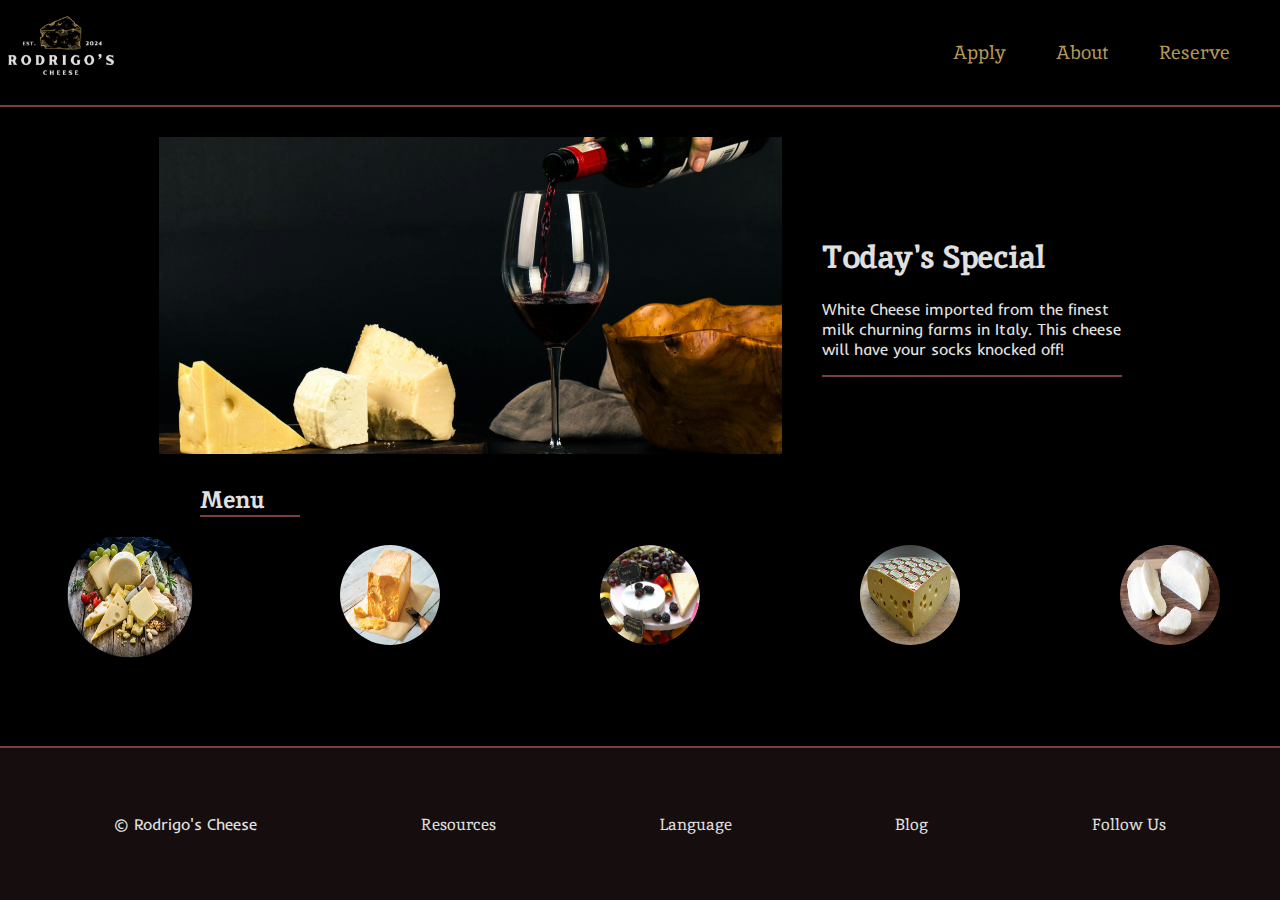
<file: index.html>
<!DOCTYPE html>
<html lang="en">

<head>
  <meta charset="UTF-8">
  <meta name="viewport" content="width=device-width, initial-scale=1.0">
  <meta http-equiv="X-UA-Compatible" content="ie=edge">
  <title>Comp 126 Final Project</title>
  <link rel="stylesheet" href="./css/style.css">
  <link rel="stylesheet" href="./css/index.css">
  <meta name="viewport" content="width=device-width, initial-scale=1.0">
        <link rel="preconnect" href="https://fonts.googleapis.com">
<link rel="preconnect" href="https://fonts.gstatic.com" crossorigin>
<link href="https://fonts.googleapis.com/css2?family=Inder&family=Inika:wght@400;700&display=swap" rel="stylesheet">
</head>
<header>
  <a href="index.html"><img src="img/logo.png" alt="logo" height="100px"> </a>
  <div id="nav">
    <a href="positions.html">Apply</a>
    <a href="about.html">About</a>
    <a href="reservation.html">Reserve</a>
  </div>
</header>

<body>
  <main>
    <div id="special">
      <img src="img/special.png" alt="special" height="317px">
      <div id="specialInfo">
        <h1>Today's Special</h1>
        <p>White Cheese imported from the finest milk churning farms in Italy. This cheese will have your socks knocked
          off!</p>
      </div>
    </div>
    <h2 style="margin-left: 200px; border-bottom: 2px solid #774141;     max-width: 100px; ">Menu</h2>
    <div id="menu">
      <ul>
        <li><a href="cheese.html"><img src="img/cheese/1.webp" class="active" alt="cheese"></a></li>
        <li><a href="cheese.html"><img src="img/cheese/2.jpg" alt="cheese"></a></li>
        <li><a href="cheese.html"><img src="img/cheese/3.png" alt="cheese"></a></li>
        <li><a href="cheese.html"><img src="img/cheese/4.jpg" alt="cheese"></a></li>
        <li><a href="cheese.html"><img src="img/cheese/5.jpg" alt="cheese"></a></li>
        <li><a href="cheese.html"><img src="img/cheese/6.jpg" alt="cheese"></a></li>
        <li><a href="cheese.html"><img src="img/cheese/8.jpg" alt="cheese"></a></li>
      </ul>
    </div>
  </main>
  <script src="js/index.js"></script>
</body>

<footer>
  <p>&copy; Rodrigo's Cheese</p>
  <a href="#">Resources</a>
  <a href="#">Language</a>
  <a href="#">Blog</a>
  <a href="#">Follow Us</a>
</footer>

</html>
</file>
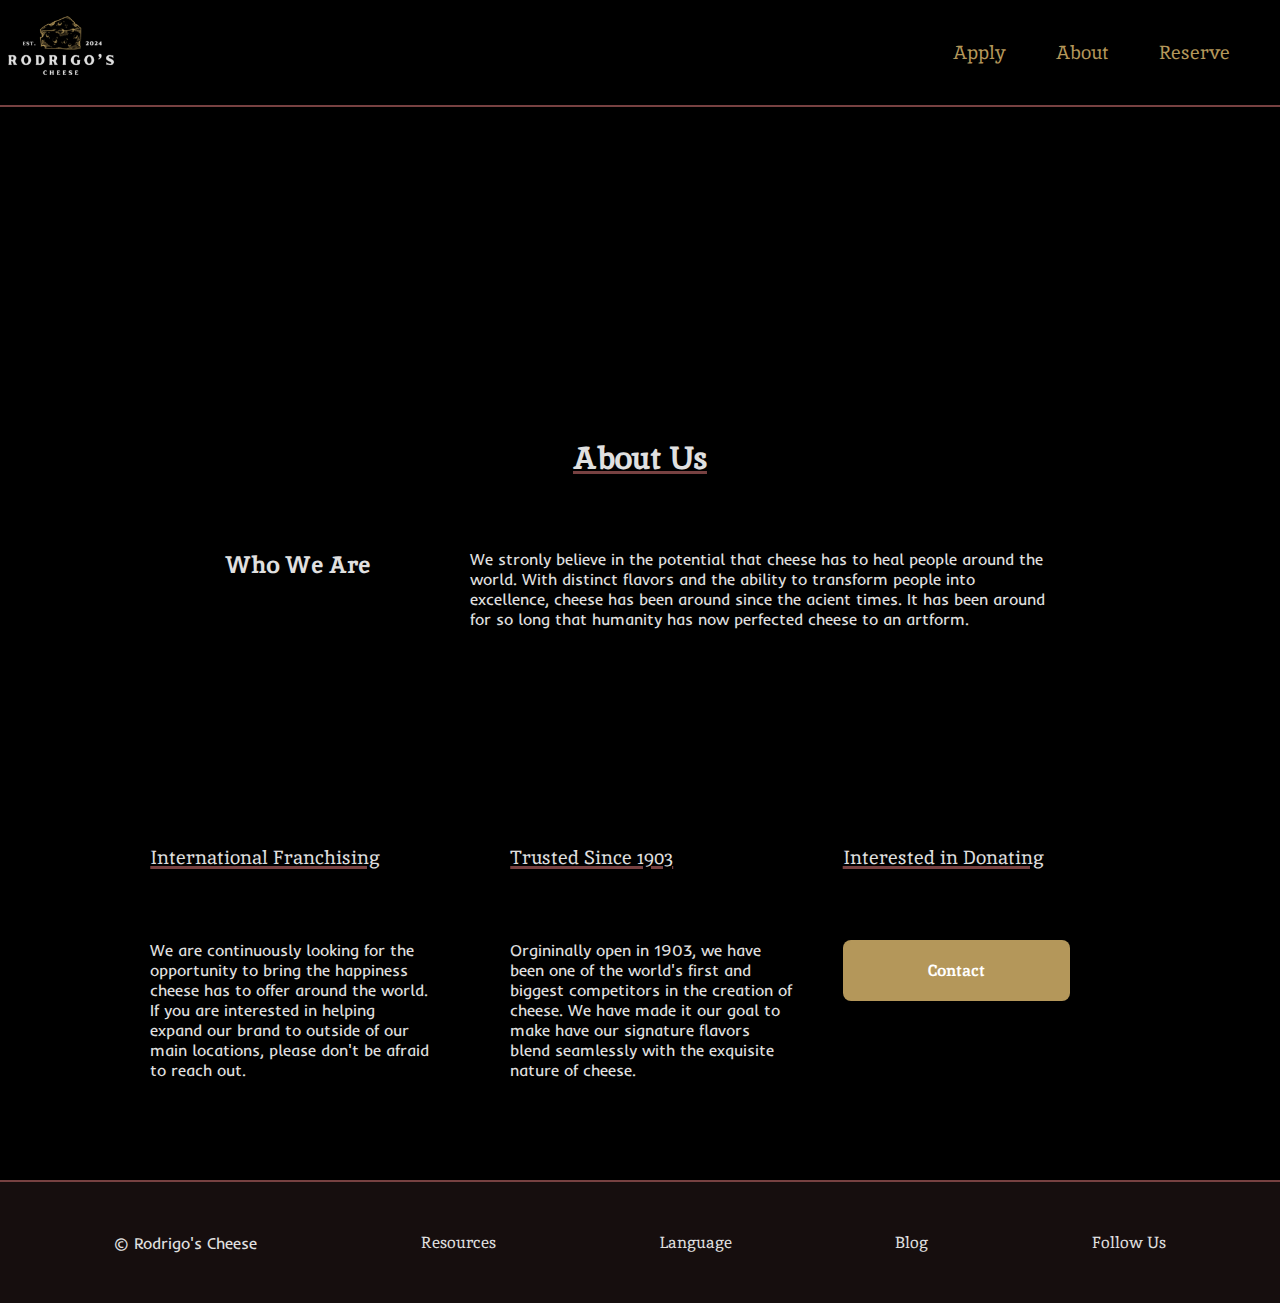
<file: about.html>
<!DOCTYPE html>
<html lan = "en">
    <head>
        <title>About Us</title>
        <link rel="stylesheet" href="./css/about.css">
        <meta charset="UTF-8">
        <meta name="viewport" content="width=device-width, initial-scale=1.0">
        <link rel="preconnect" href="https://fonts.googleapis.com">
<link rel="preconnect" href="https://fonts.gstatic.com" crossorigin>
<link href="https://fonts.googleapis.com/css2?family=Inder&family=Inika:wght@400;700&display=swap" rel="stylesheet">
<link rel="stylesheet" href="./css/style.css">
    </head>
    <body>
        <header>
            <a href="index.html"><img src="img/logo.png" alt="logo" height="100px"> </a>
            <div id="nav">
                <a href="positions.html">Apply</a>
                <a href="about.html">About</a>
                <a href="reservation.html">Reserve</a>
            </div>
        </header>
        <main>
            <div class = "headerimage" role="img" alt="a picture of assorted cheeses"></div>
            <div class = "text">
            <div class = "Title">
                <h1>About Us</h1>
            </div>
            <div class = "description">
                <div class = "dheader"><h2>Who We Are</h2></div>
                <p>We stronly believe in the potential that cheese has to heal people around the world. With distinct flavors and the ability to transform people into excellence, cheese has
                    been around since the acient times. It has been around for so long that humanity has 
                    now perfected cheese to an artform.</p>
            </div>
            <div class = "threeoptions">
                <div class = "firstoption">
                        <h3>International Franchising</h3>
                        <div class = "firstoptiontext">
                        <p>We are continuously looking for the opportunity to bring the happiness 
                        cheese has to offer around the world. If you are interested in helping expand our brand to outside of our main locations, please don't be afraid to reach out.</p>
                    </div>
                </div>
                <div class = "secondoption">
                    <h3>Trusted Since 1903</h3>
                    <div class = "secondoptiontext">
                    <p>Orgininally open in 1903, we have been one of the world's first and biggest competitors
                        in the creation of cheese. We have made it our goal to make have our signature flavors
                        blend seamlessly with the exquisite nature of cheese.
                    </p>
                </div>
                </div>
                <div class = "thirdoption">
                    <h3>Interested in Donating</h3>
                    <div class = "thirdoptionbutton">
                    <div class = "contactbutton"><a class = "yellowbutton" href = "contact.html">Contact</a>
                    </div>
                </div>
                </div>
            </div>
            </div>
        </main>
        <footer>
            <p>&copy; Rodrigo's Cheese</p>
            <a href="#">Resources</a>
            <a href="#">Language</a>
            <a href="#">Blog</a>
            <a href="#">Follow Us</a>
        </footer>
    </body>
</html>
</file>
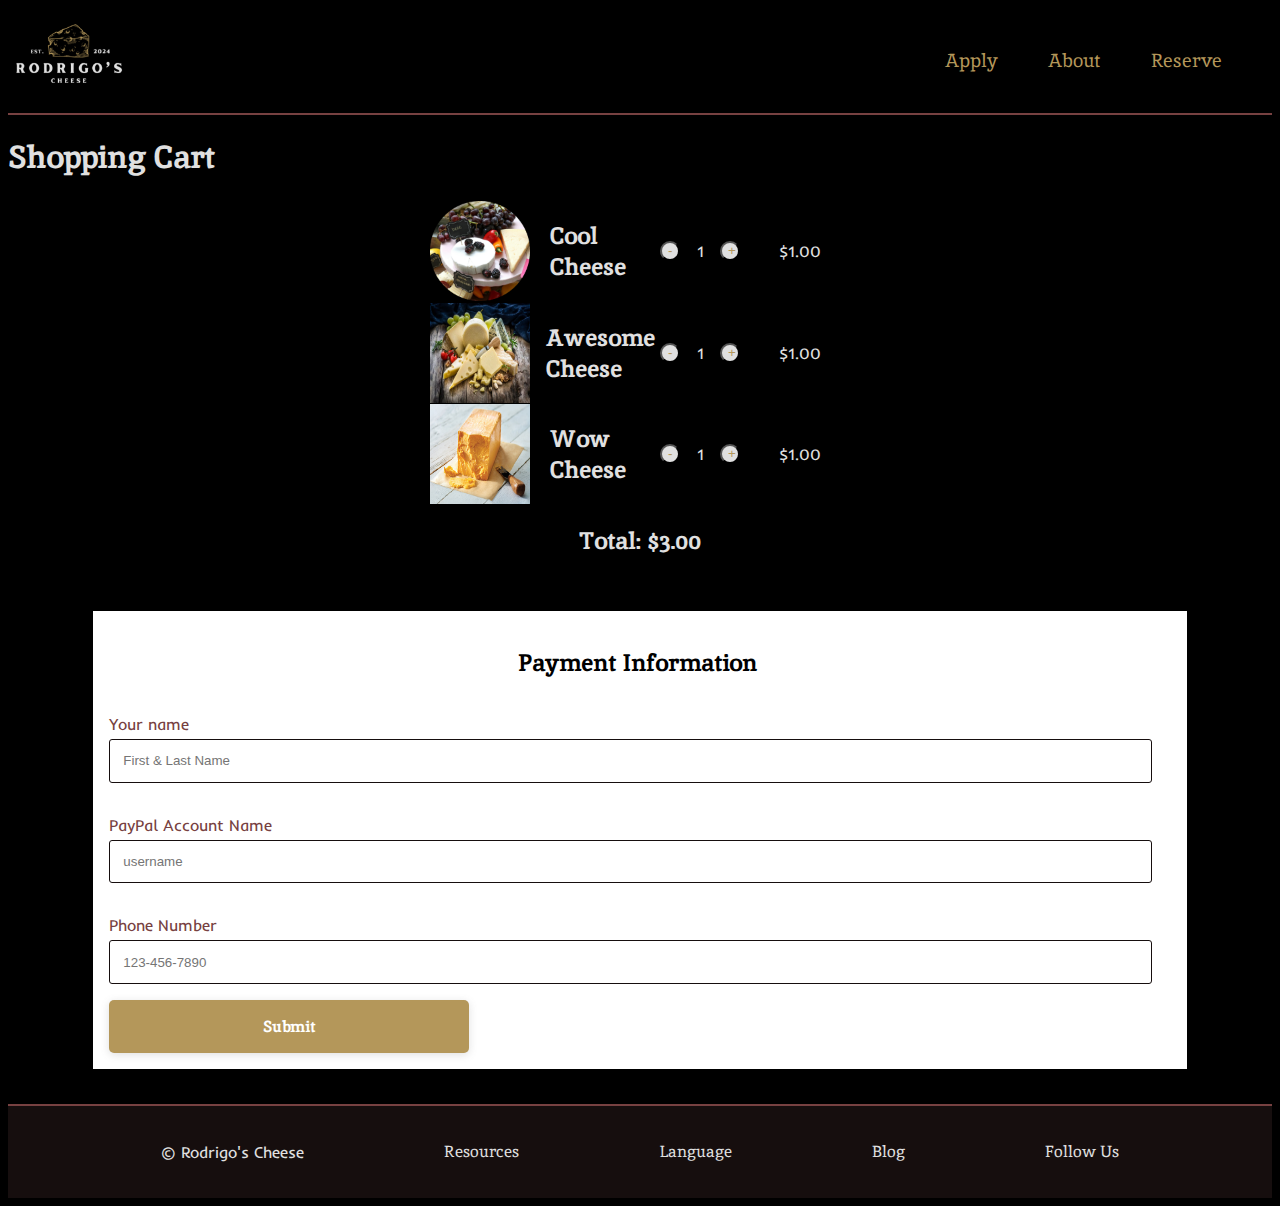
<file: checkout.html>
<!DOCTYPE html>
<html lang="en">

<head>
    <meta charset="UTF-8">
    <meta name="viewport" content="width=device-width, initial-scale=1.0">
    <meta http-equiv="X-UA-Compatible" content="ie=edge">
    <title>Application</title>
    
    <link rel="stylesheet" href="./css/style.css">
    <link rel="stylesheet" href="css/form.css">
    <link rel="stylesheet" href="css/checkout.css">

    <link rel="icon" href="./favicon.ico" type="image/x-icon">

    <link rel="preconnect" href="https://fonts.googleapis.com">
    <link rel="preconnect" href="https://fonts.gstatic.com" crossorigin>
    <link href="https://fonts.googleapis.com/css2?family=Inika:wght@400;700&display=swap" rel="stylesheet">
    <link rel="preconnect" href="https://fonts.googleapis.com">
    <link rel="preconnect" href="https://fonts.gstatic.com" crossorigin>
    <link href="https://fonts.googleapis.com/css2?family=Inder&family=Inika:wght@400;700&display=swap" rel="stylesheet">
</head>

<body>
    <header>
        <a href="index.html"><img src="img/logo.png" alt="logo" height="100px"> </a>
        <div id="nav">
            <a href="positions.html">Apply</a>
            <a href="about.html">About</a>
            <a href="reservation.html">Reserve</a>
        </div>
    </header>

    <h1>Shopping Cart</h1>
    <div id="shoppingCart">
        <div class="shoppingItem">
            <img src="img/cheese/3.png" alt="cheese">
            <h2>Cool Cheese</h2>
            <button>-</button>
            <p style="width: 20px; text-align: center;">1</p>
            <button>+</button>
            <p style="width: 100px; text-align: center;">$1.00</p>

        </div>
        <div class="shoppingItem">
            <img src="img/cheese/1.webp" alt="cheese">
            <h2>Awesome Cheese</h2>
            <button>-</button>
            <p style="width: 20px; text-align: center;">1</p>
            <button>+</button>
            <p style="width: 100px; text-align: center;">$1.00</p>
        </div>
        <div class="shoppingItem">
            <img src="img/cheese/2.jpg" alt="cheese">
            <h2>Wow Cheese</h2>
            <button>-</button>
            <p style="width: 20px; text-align: center;">1</p>
            <button>+</button>
            <p style="width: 100px; text-align: center;">$1.00</p>
        </div>
        <h2 id="total" style="    color: #E0E0E0;">Total: $3.00</h1>
    </div>

    <main>
        <div class="form-box">
            <div class="form-area">
                <h2>Payment Information</h2>
                <form action="" method="post">
                    <div class="form-item">
                        <p>
                            <label for="name">Your name</label>
                            <input type="text" id="name" placeholder="First & Last Name">
                        </p>
                    </div>
                    <div class="form-item">
                        <p>
                            <label for="paypal">PayPal Account Name</label>
                            <input type="paypal" id="paypal" placeholder="username">
                        </p>
                    </div>
                    <div class="form-item">
                        <p>
                            <label for="number">Phone Number</label>
                            <input type="text" id="number" placeholder="123-456-7890">
                        </p>
                    </div>

                    <div class="submit-button">
                        <a href="index.html">Submit</a>
                    </div>
                </form>
            </div>
        </div>
    </main>

    <script src="js/checkout.js"></script>

    <footer>
        <p>&copy; Rodrigo's Cheese</p>
        <a href="#">Resources</a>
        <a href="#">Language</a>
        <a href="#">Blog</a>
        <a href="#">Follow Us</a>
    </footer>
</body>

</html>
</file>
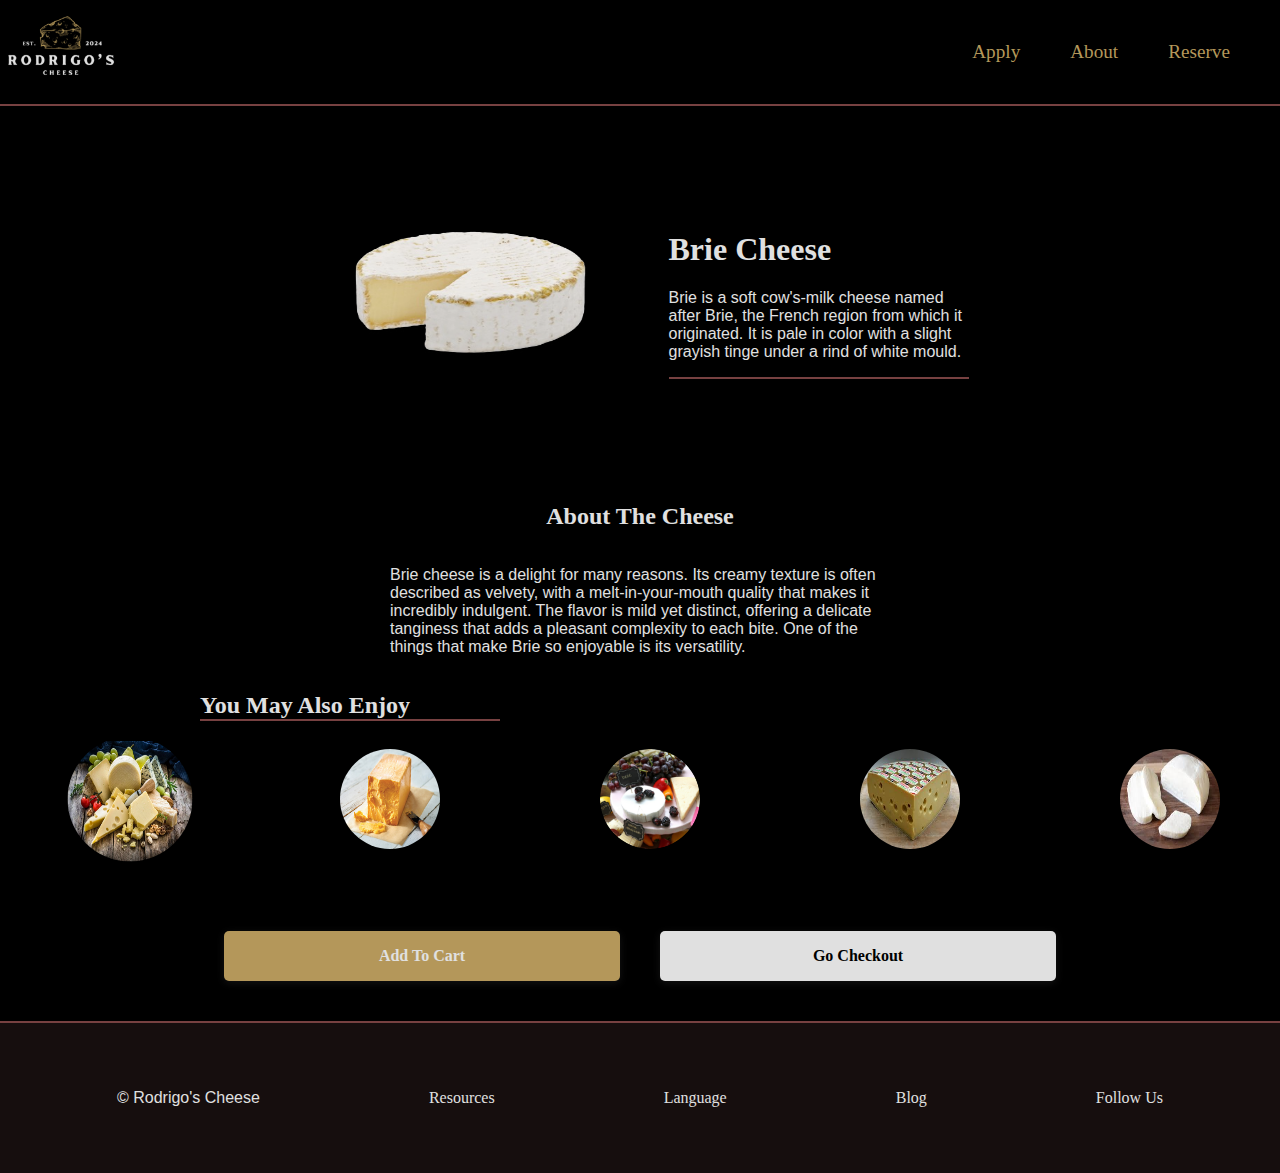
<file: cheese.html>
<!DOCTYPE html>
<html lang="en">

<head>
  <meta charset="UTF-8">
  <meta name="viewport" content="width=device-width, initial-scale=1.0">
  <meta http-equiv="X-UA-Compatible" content="ie=edge">
  <title>Comp 126 Final Project</title>
  <link rel="stylesheet" href="./css/style.css">
  <link rel="stylesheet" href="./css/index.css">
  <link rel="icon" href="./favicon.ico" type="image/x-icon">
</head>
<header>
<a href="index.html"><img src="img/logo.png" alt="logo" height="100px"> </a>
  <div id="nav">
    <a href="positions.html">Apply</a>
    <a href="about.html">About</a>
    <a href="reservation.html">Reserve</a>
  </div>
</header>

<body>
  <main>
    <div id="special">
        <img src="img/cheese/brie.png" alt="special" height="317px" width="317px">
        <div id="specialInfo">
          <h1>Brie Cheese</h1>
          <p>Brie is a soft cow's-milk cheese named after Brie, the French region from which it originated. It is pale in color with a slight grayish tinge under a rind of white mould.</p>
        </div>
    </div>

    <div id="cheese">
        <h2>About The Cheese</h2>
        <p>Brie cheese is a delight for many reasons. Its creamy texture is often described as velvety, with a melt-in-your-mouth quality that makes it incredibly indulgent. The flavor is mild yet distinct, offering a delicate tanginess that adds a pleasant complexity to each bite. One of the things that make Brie so enjoyable is its versatility. </p>
    </div>
    <h2 style="margin-left: 200px; border-bottom: 2px solid #774141;     max-width: 300px; ">You May Also Enjoy</h2>
    <div id="menu">
      <ul>
        <li><a href="#"><img src="img/cheese/1.webp" class="active" alt="cheese"></a></li>
        <li><a href="#"><img src="img/cheese/2.jpg" alt="cheese"></a></li>
        <li><a href="#"><img src="img/cheese/3.png" alt="cheese"></a></li>
        <li><a href="#"><img src="img/cheese/4.jpg" alt="cheese"></a></li>
        <li><a href="#"><img src="img/cheese/5.jpg" alt="cheese"></a></li>
        <li><a href="#"><img src="img/cheese/6.jpg" alt="cheese"></a></li>
        <li><a href="#"><img src="img/cheese/8.jpg" alt="cheese"></a></li>
      </ul>
    </div>

    <div id="cartButtons">
        <a href="index.html" id="cart">Add To Cart</a>
        <a href="checkout.html" id="checkout">Go Checkout</a>

    </div>
  </main>
  <script src="js/index.js"></script>
</body>

<footer>
  <p>&copy; Rodrigo's Cheese</p>
  <a href="#">Resources</a>
  <a href="#">Language</a>
  <a href="#">Blog</a>
  <a href="#">Follow Us</a>
</footer>

</html>
</file>
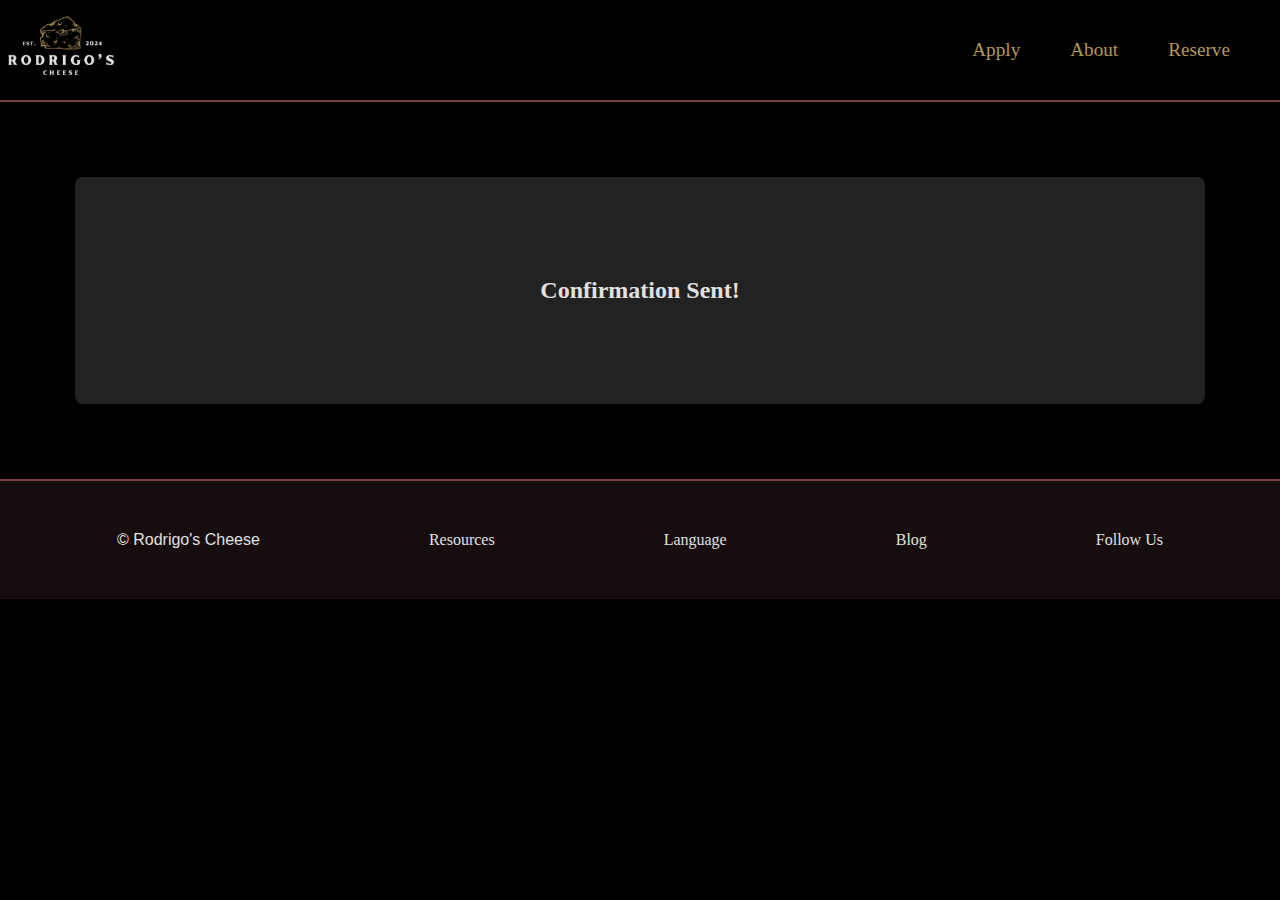
<file: confirmation.html>
<!DOCTYPE html>
<html lang="en">
<head>
    <meta charset="UTF-8">
    <meta name="viewport" content="width=device-width, initial-scale=1.0">
    <title>Reservation Form</title>
    <link rel="stylesheet" href="css/reservation.css">
    <link rel ="stylesheet" href="css/style.css">
</head>
<body>
<header>
    <img src="img/logo.png" alt="logo" height="100px">
    <div id="nav">
        <a href="positions.html">Apply</a>
        <a href="about.html">About</a>
        <a href="reservation.html">Reserve</a>
    </div>
</header>
<main>
<div class="reservation-form">
    <h2>Confirmation Sent!</h2>
</div>
</main>
<footer>
    <p>&copy; Rodrigo's Cheese</p>
    <a href="#">Resources</a>
    <a href="#">Language</a>
    <a href="#">Blog</a>
    <a href="#">Follow Us</a>
</footer>
</body>
</html>
</file>
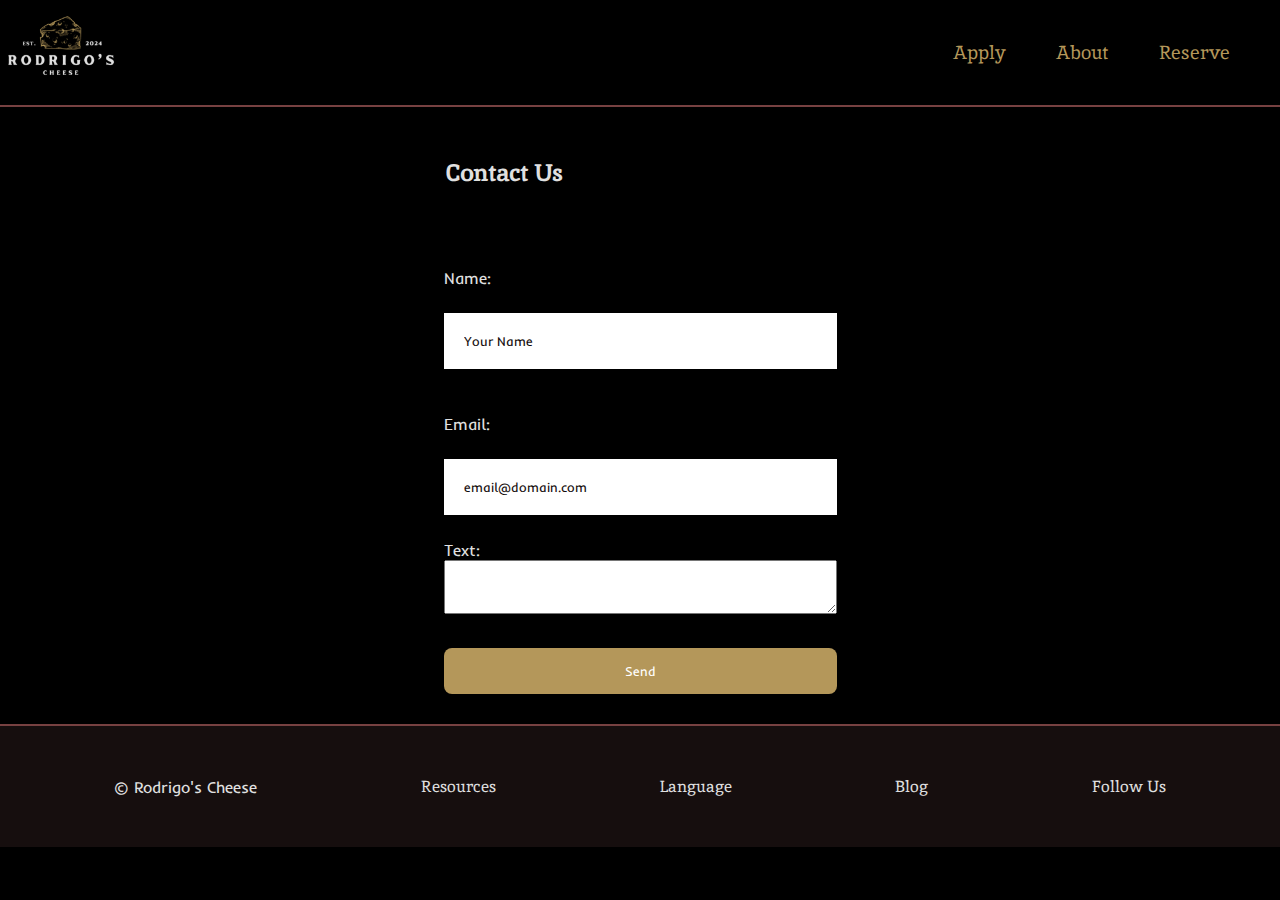
<file: contact.html>
<!DOCTYPE html>
<html lan = "en">
    <head>
        <link rel="stylesheet" href="./css/about.css">
        <meta charset="UTF-8">
        <meta name="viewport" content="width=device-width, initial-scale=1.0">
        <link rel="preconnect" href="https://fonts.googleapis.com">
<link rel="preconnect" href="https://fonts.gstatic.com" crossorigin>
<link href="https://fonts.googleapis.com/css2?family=Inder&family=Inika:wght@400;700&display=swap" rel="stylesheet">
<link rel="stylesheet" href="./css/style.css">

    </head>
    <body>
        <header>
            <a href="index.html"><img src="img/logo.png" alt="logo" height="100px"> </a>
            <div id="nav">
                <a href="positions.html">Apply</a>
                <a href="about.html">About</a>
                <a href="reservation.html">Reserve</a>
            </div>
        </header>
        <main>
            <div class = "inputform">
            <form action="/" method="post">
                <div>
                <legend>
                    <h2>Contact Us</h2>
                </legend>
                <br>
                <div>
                    <label for="Your-Name">Name:</label>
                    <input type = "text" id="Your-name" name="name" placeholder="Your Name">
                </div>
                <br>
                <div>
                    <label for="Email">Email:</label>
                    <input type= "email" id="Email" name="Email" placeholder="email@domain.com" required>
                </div>
                <div>
                    <label for="textbox">Text:</label>
                    <br>
                    <textarea id="textbox" name ="textbox" rows="3" cols="50">
                    </textarea>
                </div>
                <br>
                </div>
            <button input type="submit">Send</button>
            </form>
        </div>
        </main>
        <footer>
            <p>&copy; Rodrigo's Cheese</p>
            <a href="#">Resources</a>
            <a href="#">Language</a>
            <a href="#">Blog</a>
            <a href="#">Follow Us</a>
        </footer>
    </body>
</html>
</file>
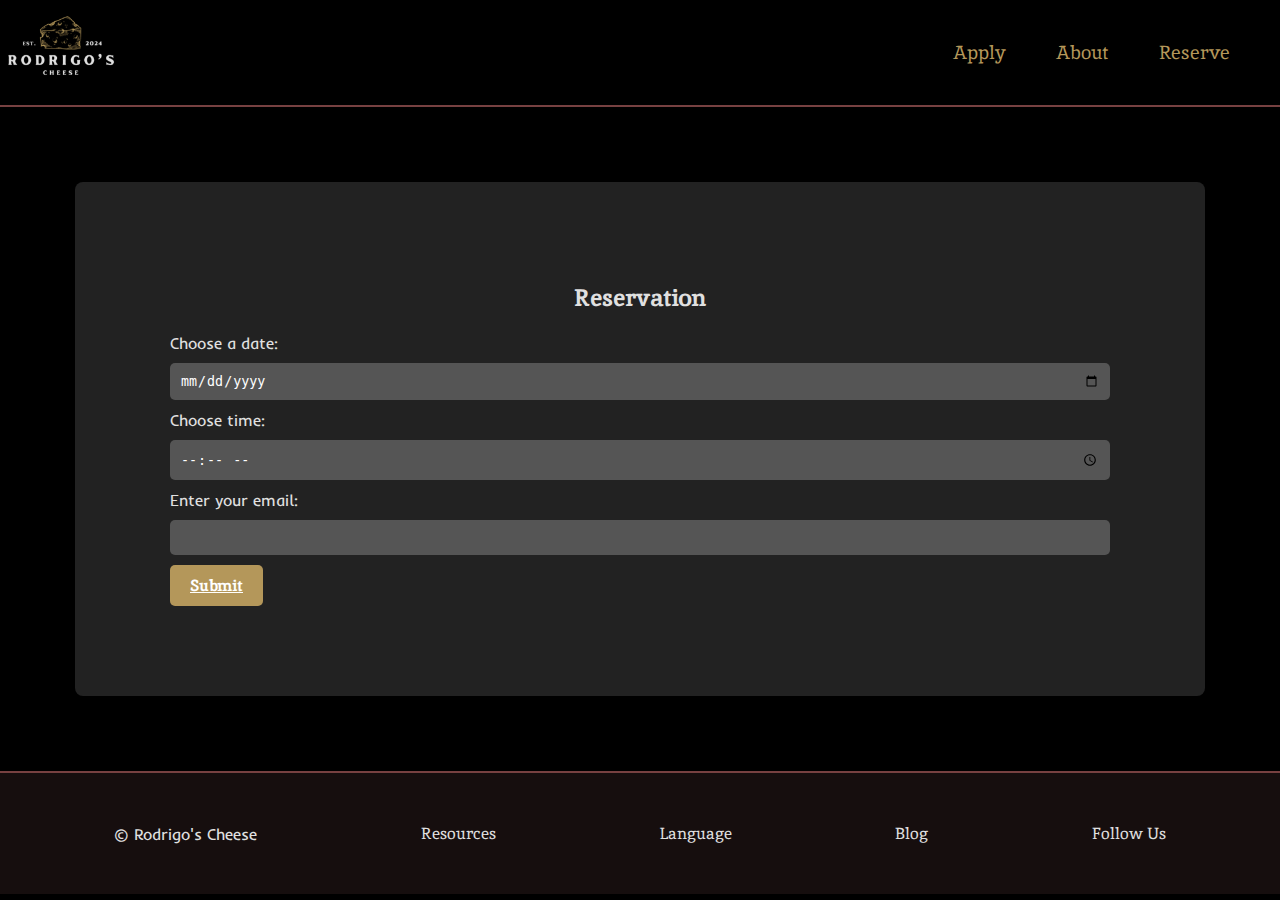
<file: reservation.html>
<!DOCTYPE html>
<html lang="en">
<head>
<meta charset="UTF-8">
<meta name="viewport" content="width=device-width, initial-scale=1.0">
<title>Reservation Form</title>
<link rel="stylesheet" href="css/reservation.css">
<link rel = "stylesheet" href="css/style.css">
<meta name="viewport" content="width=device-width, initial-scale=1.0">
        <link rel="preconnect" href="https://fonts.googleapis.com">
<link rel="preconnect" href="https://fonts.gstatic.com" crossorigin>
<link href="https://fonts.googleapis.com/css2?family=Inder&family=Inika:wght@400;700&display=swap" rel="stylesheet">
</head>
<body>
    <header>
      <a href="index.html"><img src="img/logo.png" alt="logo" height="100px"> </a>
      <div id="nav">
    <a href="positions.html">Apply</a>
    <a href="about.html">About</a>
    <a href="reservation.html">Reserve</a>
  </div>
</header>
<main>
<div class="reservation-form">
    <h2>Reservation</h2>
    <form action="/submit-your-reservation" method="post">
        <label for="date">Choose a date:</label>
        <input type="date" id="date" name="date">

        <label for="time">Choose time:</label>
        <input type="time" id="time" name="time" step="900">
        <label for="email">Enter your email:</label>
        <input type="email" id="email" name="email">
    </form>
    <a class = "button" href = "confirmation.html">Submit</a>
</div>
</main>
    <footer>
  <p>&copy; Rodrigo's Cheese</p>
  <a href="#">Resources</a>
  <a href="#">Language</a>
  <a href="#">Blog</a>
  <a href="#">Follow Us</a>
</footer>
</body>
</html>
</file>
<file: css/style.css>
head, body {
    background-color: #000000;
    color: #E0E0E0;
}


h1, h2, a {
    font-family: "Inika", serif;
    font-weight: 700;
    font-style: normal;
}

p {
    font-family: "Inder", sans-serif;
    font-weight: 400;
    font-style: normal;
}

header{
    display: flex;
    flex-direction: row;
    border-bottom: 2px solid #774141;
    justify-content: space-between;
}

#nav{
    display: flex;
    flex-direction: row;
    align-items: center;
}

#nav a{
    color: #B4975A;
    text-decoration: none;
    margin-right: 50px;
    font-weight: 200;
    font-size: larger;
}

#nav a:hover{
    color: #E0E0E0;
    cursor: pointer;
}

footer {
    border-top: 2px solid #774141;
    background-color: #160E0E;

    display: flex;
    flex-direction: column;
    gap: 35px;

    padding: 50px;
    margin-top: auto;
    justify-content: space-around;

    align-items: center;

}

footer a{
    color: #E0E0E0;
    text-decoration: none;
    font-weight: 400;

}

footer a:hover{
    cursor: pointer;
    color: #B4975A;
}

@media screen and (min-width: 40em){
    footer{
        flex-direction: row;
    }
}
</file>
<file: css/index.css>
body {
    display: flex;
    flex-direction: column;
}

body, html{
    padding: 0;
    margin: 0;
    height: 100%;
}


#special {
    display: flex;
    flex-direction: column;
    align-items: center;
    margin: 30px;
}

#specialInfo {
    border-bottom: 2px solid #774141;
    width: 300px;
    margin-left: 40px;
}

#cheese{
    display: flex;
    flex-direction: column;
    align-items: center;
}

#cheese p{
    max-width: 500px;
}




@media (min-width:900px)  {
    #special {
        flex-direction: row;
        justify-content: center;
    }
    
}


#menu {
    position: relative;
    z-index: 2;
    overflow-y: hidden;
    height: 150px;
    scroll-behavior: smooth;

    ul {
        display: flex;
        flex-wrap: nowrap;
        padding-bottom: 1.5rem;
        padding-left: 0;
        margin-block: 0;
        overflow-x: hidden;
        list-style: none;
        text-align: center;
        white-space: nowrap;
    }

    img {
        height: 100px;
        width: 100px;
        border-radius: 50px;
    }

    a {
        display: block;
        margin: .5rem 5em;
    }

    .active {
        color: #fff;
        font-weight: 600;
        scale: 1.25;
        transition: 300ms;
    }
}


#cartButtons{
    display: flex;
    flex-direction: row;
    justify-content: center;
    margin: 40px;
}


#cartButtons a{
    text-decoration: none;
    display: flex;
    justify-content: center;
    width: 25%;
    padding: 1em 3em;
    box-shadow: rgba(99, 99, 99, 0.2) 0px 2px 8px 0px;
    border: none;
    border-radius: 5px;
}

#cartButtons a:active{
    opacity: 80%;
}


#checkout{
    margin-left: 40px;
    background-color: #E0E0E0;
    color: black;
}


#checkout:hover{
    color: #B4975A;
    cursor: pointer;
}


#cart:hover{
    color: #774141;
    cursor: pointer;
}

#cart{
    background-color: #B4975A;
    color: #E0E0E0;
}
</file>
<file: css/about.css>
* {
    margin: 0
}

h1, h2, h3 {
        font-family: "Inika", serif;
        font-weight: 400;
        font-style: normal;
}

* {
        font-family: "Inder", sans-serif;
        font-weight: 400;
        font-style: normal;
}


.headerimage {
    background-image:url(https://images6.alphacoders.com/391/thumb-1920-391011.jpg);
    background-size: cover;
    min-width: 50%;
    min-height: 300px;
}

.text {
    display: grid;
    grid-template-columns: 1fr 15fr 1fr;
    text-align: center;
    flex-direction: column;
}

.Title {
    display: flex;
    justify-content: center;
    margin-top: 30px;
    margin-bottom: 60px;
    grid-column: 2/3;
}

h1, h3 {
    text-decoration: underline #774141 3px;
    padding-bottom: 10px;
}

.description {
    display: flex;
    flex-direction:column;
    justify-content: center;
    gap: 30px;
    margin-bottom: 60px;
    grid-column: 2/3;
}


.threeoptions {
    display: flex;
    flex-direction: column;
    grid-column: 2/3;
    margin-top: 30px;
    margin-bottom: 60px;
    gap: 50px;
}

h2, h3 {
    margin-bottom: 60px;
}

main a {
    background-color: #b4975a;
    padding: 20px 85px;
    border-radius: .5rem;
}

main a:hover {
    background-color: #d0b67e ;
}



form {
    margin: auto;
    padding: 100px 20px;
}

input[type="text"],
input[type="Email"] {
    border: 5px solid transparent;
    height: auto;
    margin: 0;
    outline: 0;
    padding: 15px;
    background-color: #fff;
    color: #000;
    margin-bottom: 25px;
    margin-top: 25px;
    width: 100%;
    box-sizing: border-box;
}

input::placeholder {
    color: #160e0e;
}

input:hover,
input:focus{
    border: 3px solid #b4975a;
}

label:required{
    color: #32292F; 
}

button {
    padding: 15px 60px;
    color: white;
    text-align: center;
    border-radius: .5rem;
    border: none;
    width: 100%;
    margin-top: 10px;
    margin-bottom: 10px;
    background-color: #b4975a;
}

button:hover{
background: #d0b67e;
}  

.inputform {
    display: flex;
    text-align: start;
    margin-top: 30px;
}

main a {
    text-decoration: none;
    background-color: #b4975a;
    margin-bottom: 50px;
    color: white;
}

main a :hover {
    background-color: #d0b67e;
}









@media screen and (min-width: 40em){
    .description {
        flex-direction: row;
        justify-content: space-evenly;
        text-align: start;
        gap: 100px;
        margin-right: 150px;
        margin-left: 150px;
        margin-bottom: 175px;
    }
    h2 {
        white-space: nowrap;
    }
    .threeoptions{
        flex-direction: row;
        justify-content: center;
        gap: 50px;
        white-space: wrap;
        margin-right: 75px;
        margin-left: 75px;
        margin-bottom: 100px;
        text-align: start;

    }
    .firstoption {
        text-align: start;
    }
    .secondoption {
        text-align: start;

        margin-left: 30px
    }
    .thirdoption {
        text-align: start;
        white-space: nowrap;
        align-items: start;
    }
    .contactbutton{
        padding: 20px 60px;
    }

    main a{
        margin-left: -60px
    }
}



@media screen and (min-width: 40em){
    form {
        max-width: 800px;
        margin: 10px auto;
        padding: 10px 20px;
        background: #000;
        border-radius: 8px;
    }
    }
</file>
<file: css/form.css>
/* head, body {
    background-color: #000000;
    color: #E0E0E0;
}

h1, h2, a {
    font-family: "Inika", serif;
    font-weight: 700;
    font-style: normal;
}

p {
    font-family: "Inder", sans-serif;
    font-weight: 400;
    font-style: normal;
}

header{
    display: flex;
    flex-direction: row;
    border-bottom: 2px solid #774141;
    justify-content: space-between;
}

#nav{
    display: flex;
    flex-direction: row;
    align-items: center;
}

#nav a{
    color: #B4975A;
    text-decoration: none;
    margin-right: 50px;
    font-weight: 200;
    font-size: larger;
}

#nav a:hover{
    color: #E0E0E0;
    cursor: pointer;
} */

main {
    display: flex;
    flex-direction: column;
}

h2 {
    display: flex;
    justify-content: center;
    color: black;
}

form {
    display: flex;
    flex-direction: column;
}

.form-box {
    margin: 35px;
    flex: 90%;
    background-color: #fff;
    padding-right: 5px;
}

.form-area {
    padding: 1em;
    border-radius: 5px;
}

form label {
    display: block;
    margin-bottom: 5px;
    color: #774141;
}

input {
    width: 96%;
    border: 1px solid #160E0E;
    border-radius: 3px;
    padding: 1em;
}

input:hover, input:focus {
    outline: 1px solid #774141;
}

.submit-button {
    display: flex;
    justify-content: center;
    width: 25%;
    padding: 1em 3em;
    background-color: #B4975A;
    box-shadow: rgba(99, 99, 99, 0.2) 0px 2px 8px 0px;
    border: none;
    border-radius: 5px;
}

.submit-button a {
    color: white;
    text-decoration: none;
}

.submit-button:hover {
    background-color: #e5d486;
}


@media screen and (min-width: 768px) {
    main {
        display: flex;
        flex-direction: row;
        padding-left: 50px;
        padding-right: 50px;
    }

    footer {
        border-top: 2px solid #774141;
        background-color: #160E0E;
    
        display: flex;
        flex-direction: row;
    
        padding-top: 20px;
        padding-bottom: 20px;
    
        padding-left: 100px;
        padding-right: 100px;
    
        justify-content: space-around;
    
        align-items: center;
    }
}
</file>
<file: css/checkout.css>
#shoppingCart{
    display: flex;
    flex-direction: column;
}

.shoppingItem{
    display: flex;
    flex-direction: row;
    justify-content: center;
    align-items: center;
}

.shoppingItem h2{
    color: #E0E0E0;
    margin-left: 20px;
    width: 100px;

}
.shoppingItem button{
    width: 20px;
    height: 20px;
    line-height: 0px;
    border-radius: 10px;
    background-color: #E0E0E0;
    color: #B4975A;
    text-align: center;
    margin-right: 10px;
    margin-left: 10px;
}
.shoppingItem img{
    height: 100px;
    width: 100px;
}
</file>
<file: css/reservation.css>
* {
    margin: 0
}

label {
    font-family: "Inder", sans-serif;
    font-weight: 400;
    font-style: normal;
}

head, body {
    background-color: #000000;
    color: #E0E0E0;
    margin: 0 auto;
}

h1, h2, a {
    font-family: "Inika", serif;
    font-weight: 700;
    font-style: normal;
}

p {
    font-family: "Inder", sans-serif;
    font-weight: 400;
    font-style: normal;
}

header{
    display: flex;
    flex-direction: row;
    border-bottom: 2px solid #774141;
    justify-content: space-between;
}

#nav{
    display: flex;
    flex-direction: row;
    align-items: center;
}

#nav a{
    color: #B4975A;
    text-decoration: none;
    margin-right: 50px;
    font-weight: 200;
    font-size: larger;
}

#nav a:hover{
    color: #E0E0E0;
    cursor: pointer;
}

.image {
    background-color: #774141;
    width: 100%;
}

.bkg-img {
    display: flex;
    justify-content: center;
    background-color: #774141;
    background-image: url("../img/cheese-positions.jpg");
    background-size: cover;
    padding-top: 150px;
    padding-bottom: 150px;
}

.reservation-form {
    justify-content: center;
    background-color: #222;
    padding: 100px 75px;
    border-radius: 8px;
    box-shadow: 0 4px 8px rgba(0,0,0,0.1);
    margin: 75px;
}

.reservation-form h2 {
    text-align: center;
}

.reservation-form form {
    display: grid;
    gap: 10px;
    padding: 20px;
}

input[type="date"],
input[type="time"],
input[type="email"] {
    width: 100%;
    padding: 10px;
    border: none;
    border-radius: 5px;
    background-color: #555;
    color: white;
    box-sizing: border-box;

}

.button {
    background-color: #B4975A;
    color: white;
    padding: 10px 20px;
    border: none;
    border-radius: 5px;
    cursor: pointer;
    margin-left:20px;
    width: 100%;
    box-sizing: border-box

}

.button:hover {
    background-color: #846B38;
}


@media screen and (min-width: 768px) {
    .positions {
        display: grid;
        grid-gap: 15px;
        grid-template-columns: 0.5fr 2fr 2fr 0.5fr;
        grid-template-rows: 1fr 1fr 1fr;
    }

    .name-server {
        grid-column: 2/3;
        grid-row: 1/2;
        text-align: center;
        font-size: 1.5rem;
    }

    .server {
        grid-column: 3/4;
        grid-row: 1/2;
    }

    .name-host {
        grid-column: 2/3;
        grid-row: 2/3;
        text-align: center;
        font-size: 1.5rem;
    }

    .host {
        grid-column: 3/4;
        grid-row: 2/3;
    }

    .name-cook {
        grid-column: 2/3;
        grid-row: 3/4;
        text-align: center;
        font-size: 1.5rem;
    }

    .cook {
        grid-column: 3/4;
        grid-row: 3/4;
    }


}
</file>
